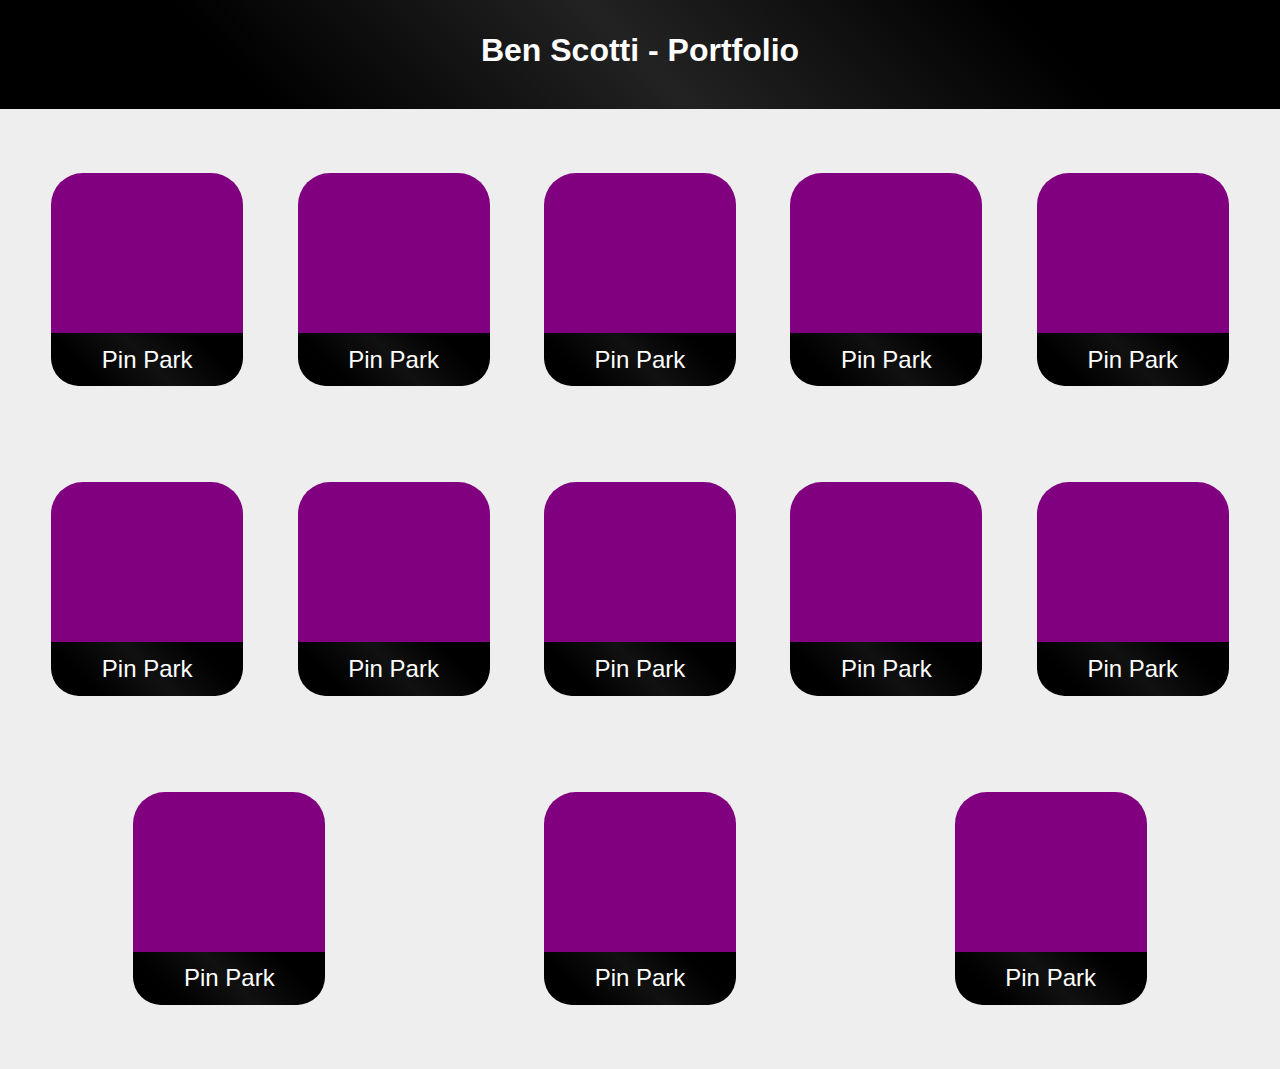
<file: index.html>
<!DOCTYPE html>

<html>

    <head>
        <title>Portfolio</title>
        <link rel="stylesheet" href="styles.css">
        <script src=""></script>
    </head>

    <body>
        <nav>
            <span>Ben Scotti - Portfolio</span>
        </nav>
        <div class="grid">

            <div class="project-box">
                <div class="project-title-box">
                    <span class="project-title">Pin Park</span>
                </div>
            </div>
            
            <div class="project-box">
                <div class="project-title-box">
                    <span class="project-title">Pin Park</span>
                </div>
            </div>

            <div class="project-box">
                <div class="project-title-box">
                    <span class="project-title">Pin Park</span>
                </div>
            </div>

            <div class="project-box">
                <div class="project-title-box">
                    <span class="project-title">Pin Park</span>
                </div>
            </div>

            <div class="project-box">
                <div class="project-title-box">
                    <span class="project-title">Pin Park</span>
                </div>
            </div>

            <div class="project-box">
                <div class="project-title-box">
                    <span class="project-title">Pin Park</span>
                </div>
            </div>

            <div class="project-box">
                <div class="project-title-box">
                    <span class="project-title">Pin Park</span>
                </div>
            </div>

            <div class="project-box">
                <div class="project-title-box">
                    <span class="project-title">Pin Park</span>
                </div>
            </div>

            <div class="project-box">
                <div class="project-title-box">
                    <span class="project-title">Pin Park</span>
                </div>
            </div>

            <div class="project-box">
                <div class="project-title-box">
                    <span class="project-title">Pin Park</span>
                </div>
            </div>

            <div class="project-box">
                <div class="project-title-box">
                    <span class="project-title">Pin Park</span>
                </div>
            </div>

            <div class="project-box">
                <div class="project-title-box">
                    <span class="project-title">Pin Park</span>
                </div>
            </div>

            <div class="project-box">
                <div class="project-title-box">
                    <span class="project-title">Pin Park</span>
                </div>
            </div>

        </div>
    </body>

</html>
</file>
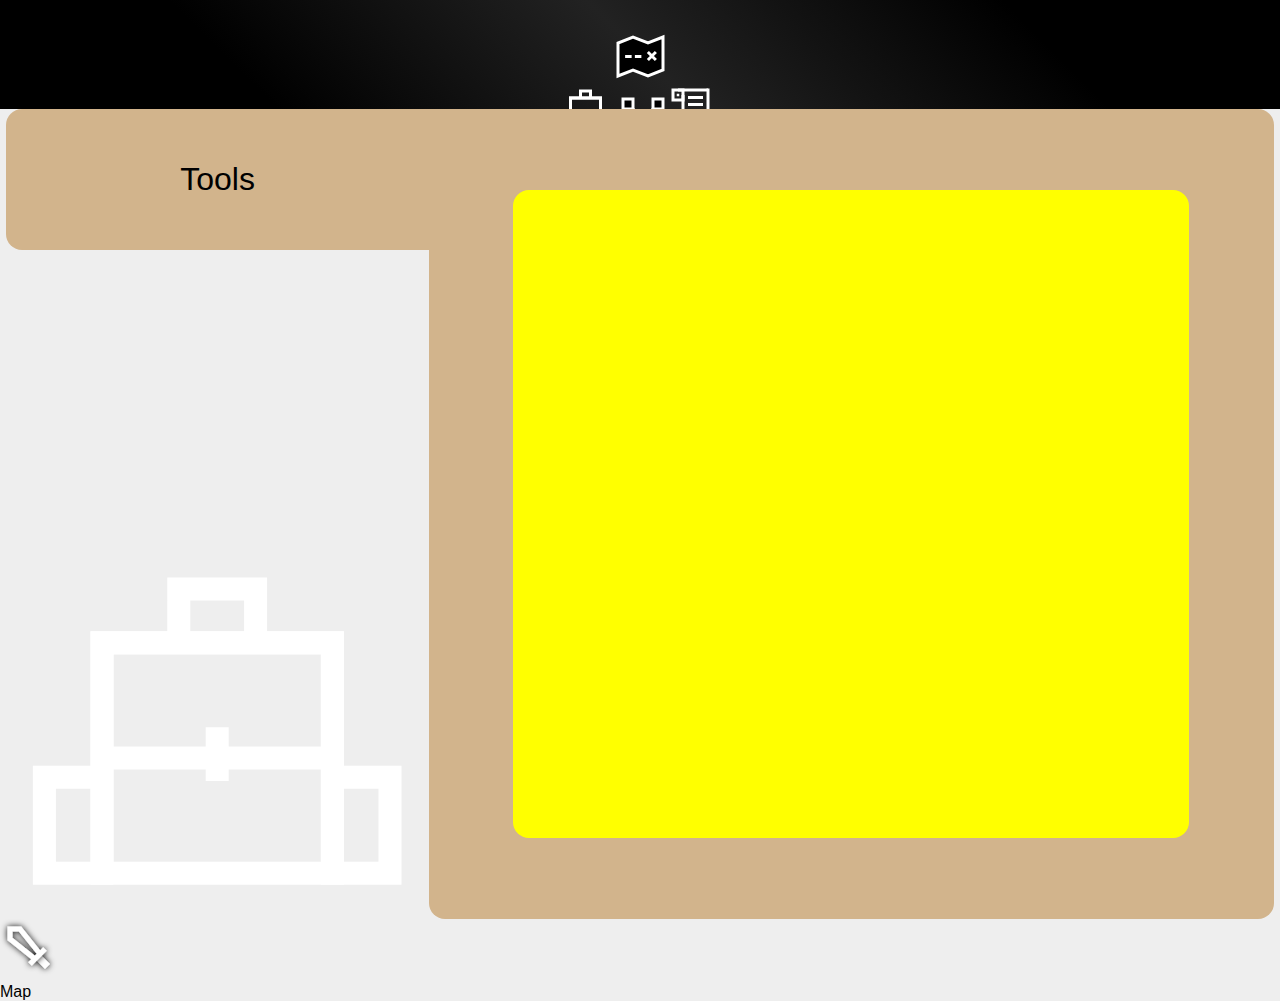
<file: inventory.html>
<!DOCTYPE html>
<html lang="en">
<head>
    <meta charset="UTF-8">
    <link rel="stylesheet" href="styles.css">
    <link rel="stylesheet" href="inventory.css">
    <!-- <script defer src="boxBuilder.js"></script> -->
    <script src="builders.js" defer></script>
    <meta name="viewport" content="width=device-width, initial-scale=1.0">
    <title>Inventory</title>
</head>
<body>

    <nav id="nav"></nav>

    <main>

        <section id="display">

            <div id="label">
                <span>Tools</span>
            </div>

            <svg id="backpack" viewBox="0 0 55 49" stroke-width="3" stroke="#fff" fill="none">
                
                <rect width="30" height="30" x="12.5" y="13" />
                <rect width="30" height="15" x="12.5" y="13" />
                <rect width="7.5" height="12.5" x="5" y="30.5" />
                <rect width="7.5" height="12.5" x="42.5" y="30.5" />

                <path d="M22.5 13 V6 H32.5 V13 M27.5 24 V31" />
            </svg>
        </section>

        <section id="inventory" >
            <section id="content"></section>
        </section>

    </main>

        <svg id="cursor" width="60" height="60" stroke="#fff" fill="#00000000">
            <!-- <path stroke="#00000080" stroke-width="7" d="M35 40 L10 20 L10 10 L20 10 L40 35Z"/>
            <path stroke="#00000080" stroke-width="7.5" d="M29.25 45.75 L45.75 29.25"/>
            <path stroke="#00000080" stroke-width="9" d="M37.5 37.5 L48.25 48.25"/> -->

            <path stroke-width="7" d="M37.5 37.5 L47.5 47.5" filter="url(#f1)"/>
            <path stroke-width="5" d="M35 40 L10 20 L10 10 L20 10 L40 35Z M30 45 L45 30" filter="url(#f1)"/>
            <defs>
                <filter id="f1" x="-60" y="-60" width="120" height="120">
                    <feOffset in="SourceAlpha" dx="0" dy="0" />
                    <feGaussianBlur stdDeviation="3" />
                    <feBlend in="SourceGraphic" in2="blurOut" />
                </filter>
            </defs>
        </svg>
        <div id="tooltip" class="tooltip">Map</div>
    
</body>
</html>
</file>
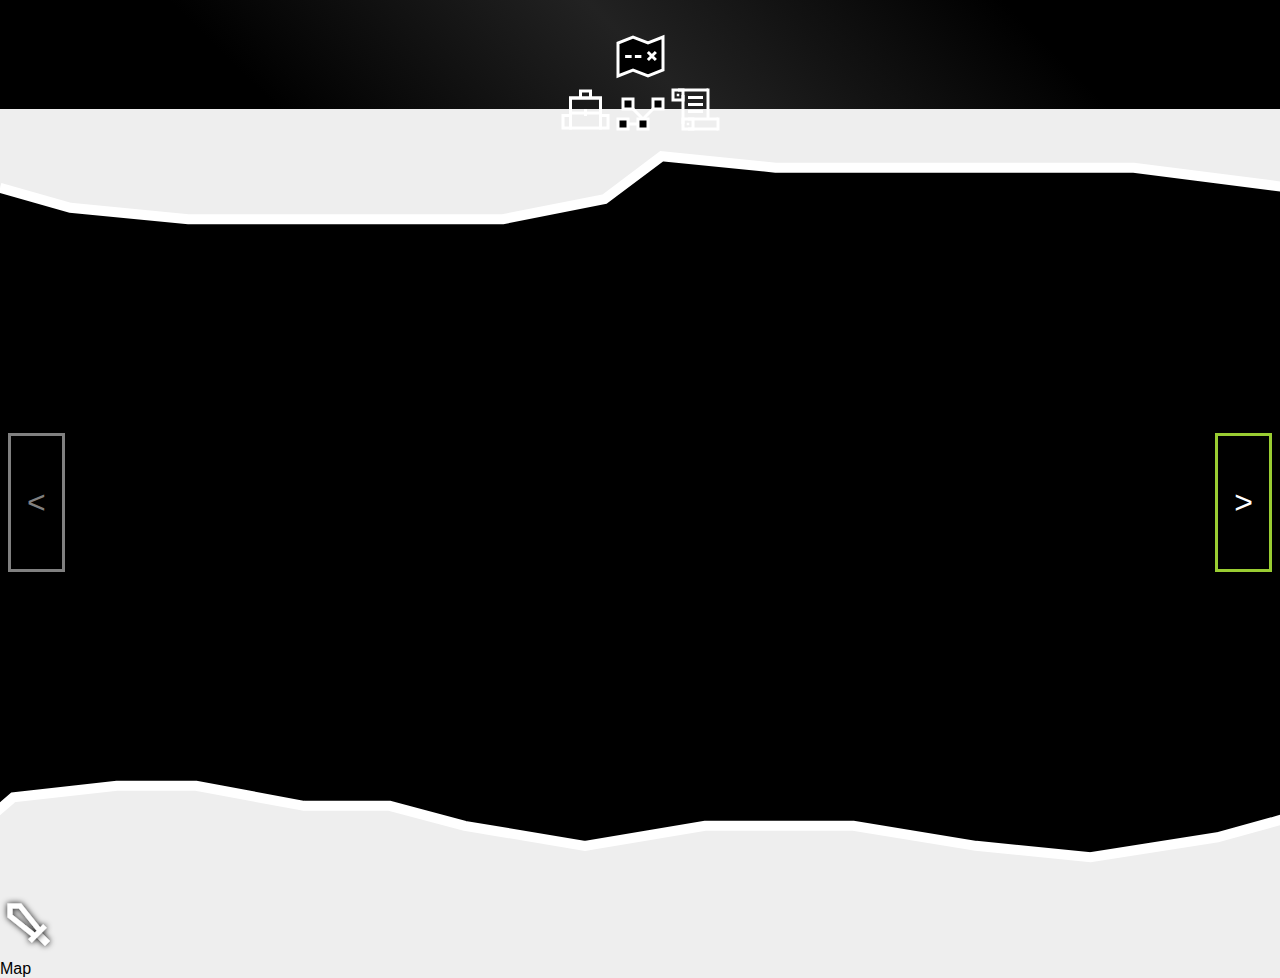
<file: map.html>
<!DOCTYPE html>
<html lang="en">
<head>
    <meta charset="UTF-8">
    <link rel="stylesheet" href="styles.css">
    <link rel="stylesheet" href="map.css">
    <script src="builders.js" defer></script>
    <script src="boxBuilder.js" defer></script>
    <script src="map.js" defer></script>
    <meta name="viewport" content="width=device-width, initial-scale=1.0">
    <title>Map</title>
    <link rel="shortcut icon" href="icon.svg" type="image/x-icon">
</head>
<body>

    <nav id="nav"></nav>

    <main>

        <svg id="Map-Background" stroke="white" stroke-width="10">

            <path d="M0 100 h25 l 10 10 l 10 -10" />
            
        </svg>

        <div id="backwards" class="arrow disabled"><</div>

        <div id="forwards" class="arrow">></div>
        
    </main>

        <svg id="cursor" width="60" height="60" stroke="#fff" fill="#00000000">

            <path stroke-width="7" d="M37.5 37.5 L47.5 47.5" filter="url(#f1)"/>
            <path stroke-width="5" d="M35 40 L10 20 L10 10 L20 10 L40 35Z M30 45 L45 30" filter="url(#f1)"/>
            <defs>
                <filter id="f1" x="-60" y="-60" width="120" height="120">
                    <feOffset in="SourceAlpha" dx="0" dy="0" />
                    <feGaussianBlur stdDeviation="3" />
                    <feBlend in="SourceGraphic" in2="blurOut" />
                </filter>
            </defs>
        </svg>
        <div id="tooltip" class="tooltip">Map</div>
    
</body>
</html>
</file>
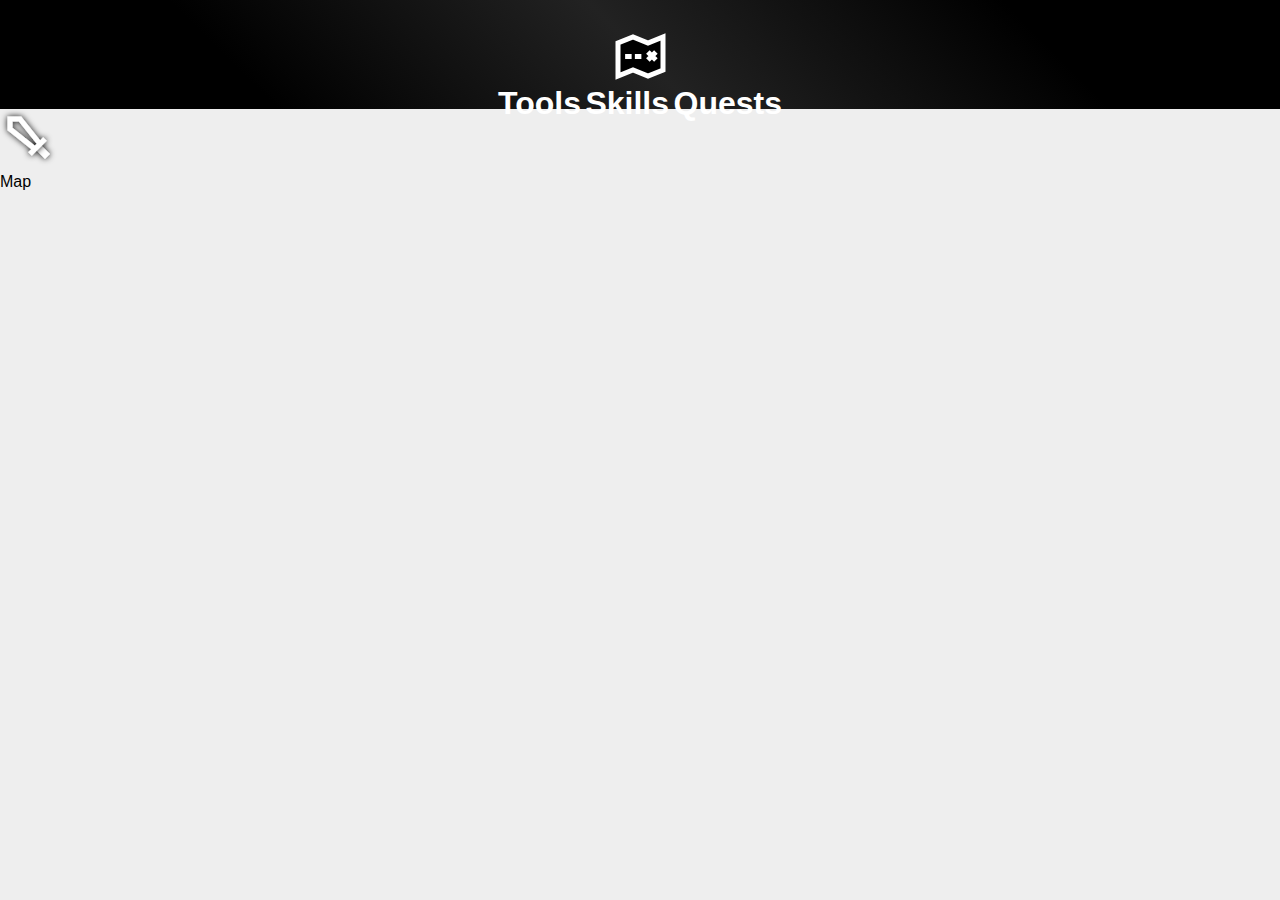
<file: quests.html>
<!DOCTYPE html>
<html lang="en">
<head>
    <meta charset="UTF-8">
    <link rel="stylesheet" href="styles.css">
    <script defer src="boxBuilder.js"></script>
    <meta name="viewport" content="width=device-width, initial-scale=1.0">
    <title>Quests</title>
</head>
<body>

    <nav id="nav">
        <div id="nav-container">

            <!-- Road Map with my learning journey -->
            <svg name="map" class="inter" width="55" height="49" stroke="currentColor">
                <!------------------------Map--------------------------------------------------------Dash_1--------------------Dash_2--------------------X-------------------------------------------->
                <path stroke-width="5" d="M5 11 L5 44 L20 38 L35 44 L50 38 L50 5 L35 11 L20 5 L5 11Z M12.125 24.5 L18.625 24.5 M21.875 24.5 L28.375 24.5 M34.875 20 L42.875 28 M34.875 28 L42.875 20"/>
            </svg>
            <div>
            <!-- Software I am familiar with displayed in inventory system?-->
            <span name="inventory" class="inter">Tools</span>

            <!-- Languages I know and other things I know in a skill tree map -->
            <span name="skills" class="inter">Skills</span>

            <!-- Projects -->
            <span name="quests" class="inter" >Quests</span>
        </div>
        <spacer></spacer>
        </div>
    </nav>

        <svg id="cursor" width="60" height="60" stroke="#fff" fill="#00000000">
            <!-- <path stroke="#00000080" stroke-width="7" d="M35 40 L10 20 L10 10 L20 10 L40 35Z"/>
            <path stroke="#00000080" stroke-width="7.5" d="M29.25 45.75 L45.75 29.25"/>
            <path stroke="#00000080" stroke-width="9" d="M37.5 37.5 L48.25 48.25"/> -->

            <path stroke-width="7" d="M37.5 37.5 L47.5 47.5" filter="url(#f1)"/>
            <path stroke-width="5" d="M35 40 L10 20 L10 10 L20 10 L40 35Z M30 45 L45 30" filter="url(#f1)"/>
            <defs>
                <filter id="f1" x="-60" y="-60" width="120" height="120">
                    <feOffset in="SourceAlpha" dx="0" dy="0" />
                    <feGaussianBlur stdDeviation="3" />
                    <feBlend in="SourceGraphic" in2="blurOut" />
                </filter>
            </defs>
        </svg>
        <div id="tooltip" class="tooltip">Map</div>
    
</body>
</html>
</file>
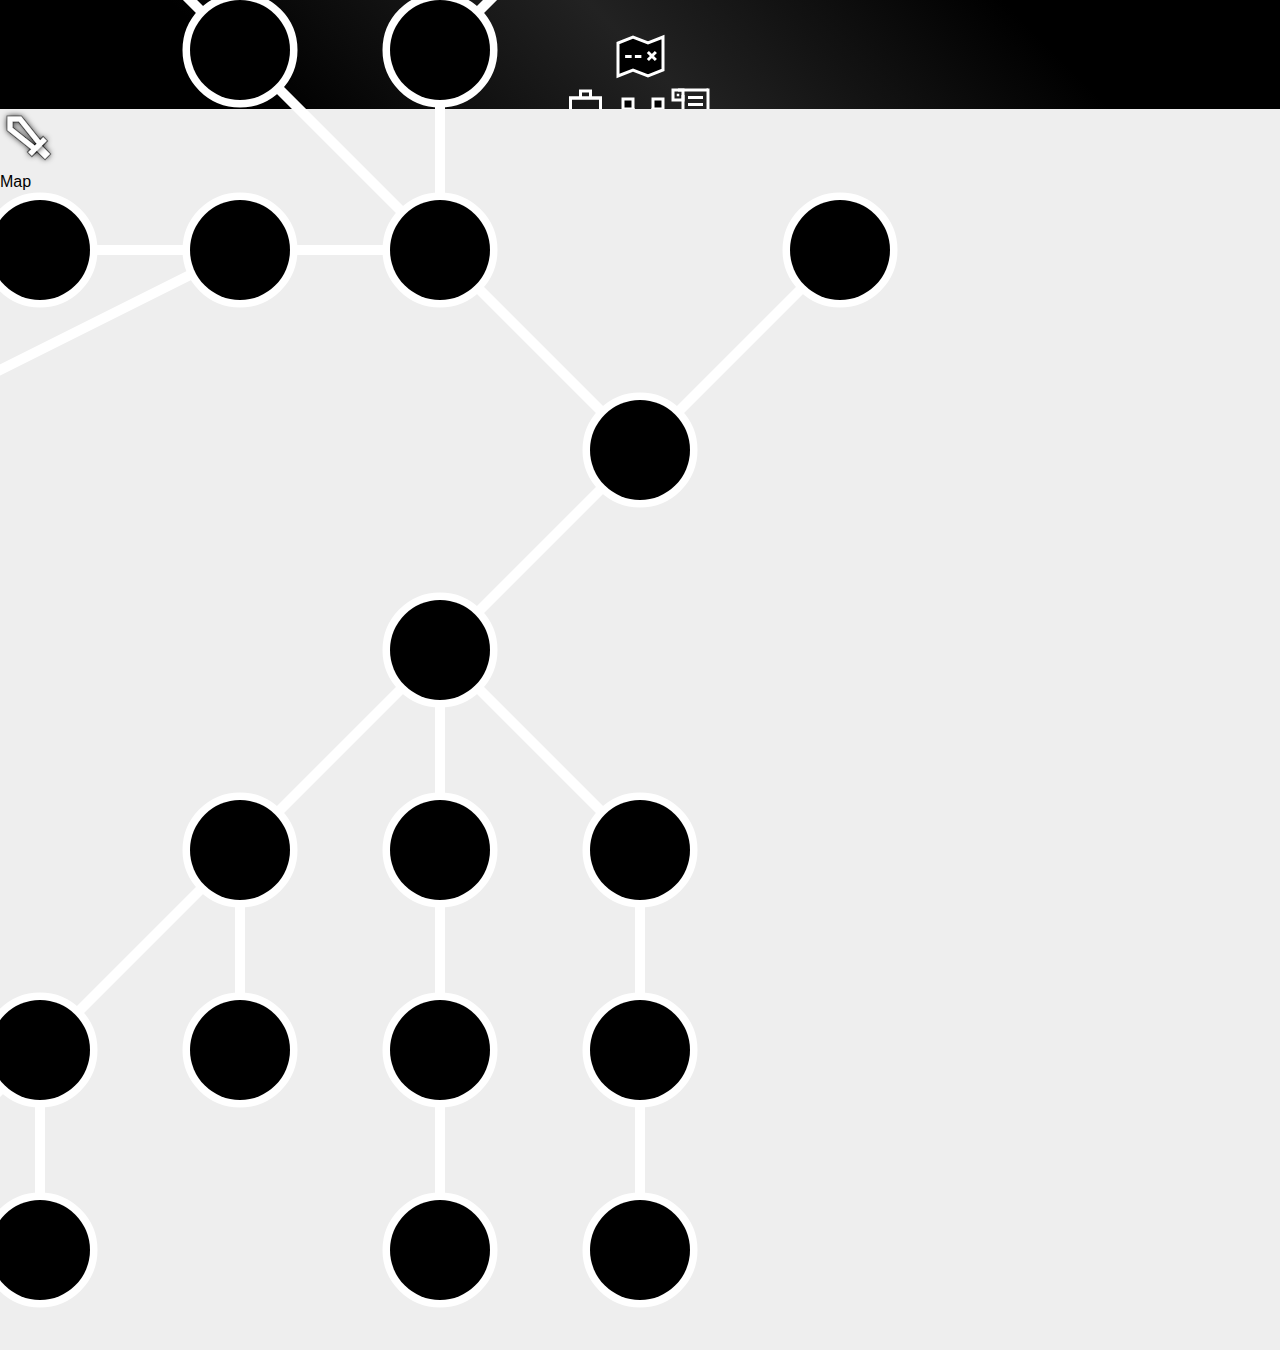
<file: skills.html>
<!DOCTYPE html>
<html lang="en">
<head>
    <meta charset="UTF-8">
    <link rel="stylesheet" href="styles.css">
    <link rel="stylesheet" href="skillTree.css">
    <script defer src="skillTree.js"></script>
    <script src="builders.js" defer></script>
    <script src="boxBuilder.js" defer></script>
    <meta name="viewport" content="width=device-width, initial-scale=1.0">
    <title>Skills</title>
</head>
<body>

    <nav id="nav"></nav>
    
    <canvas id="canvas"></canvas>

        <svg id="cursor" width="60" height="60" stroke="#fff" fill="#00000000">
            <path stroke="#00000080" stroke-width="7" d="M35 40 L10 20 L10 10 L20 10 L40 35Z"/>
            <path stroke="#00000080" stroke-width="7.5" d="M29.25 45.75 L45.75 29.25"/>
            <path stroke="#00000080" stroke-width="9" d="M37.5 37.5 L48.25 48.25"/>

            <path stroke-width="7" d="M37.5 37.5 L47.5 47.5" filter="url(#f1)"/>
            <path stroke-width="5" d="M35 40 L10 20 L10 10 L20 10 L40 35Z M30 45 L45 30" filter="url(#f1)"/>
            <defs>
                <filter id="f1" x="-60" y="-60" width="120" height="120">
                    <feOffset in="SourceAlpha" dx="0" dy="0" />
                    <feGaussianBlur stdDeviation="3" />
                    <feBlend in="SourceGraphic" in2="blurOut" />
                </filter>
            </defs>
        </svg>
        <div id="tooltip" class="tooltip">Map</div>
    
</body>
</html>
</file>
<file: styles.css>
* {
    padding: 0;
    margin: 0;
    font-family: 'Trebuchet MS', 'Lucida Sans Unicode', 'Lucida Grande', 'Lucida Sans', Arial, sans-serif;
}

body {
    background-color: #eee;
}

nav {
    height: 5vh;
    color: white;
    text-align: center;
    align-items: center;
    padding: 2rem;

    background: linear-gradient(45deg, black 20%, #222 50%, black 80%);
}

nav span {
    font-size: 2rem;
    font-weight: bold;
}

.grid {
    display: flex;
    flex-wrap: wrap;
    gap: 6rem 3rem;
    justify-content: space-around;
    align-items: center;
    padding: 4rem 3rem;
}

.project-box {
    width: 15vw;
    aspect-ratio: 0.9;
    border-radius: 2rem;

    display: flex;
    align-items: end;
    
    background-color: purple;
}

.project-title-box {
    display: flex;
    justify-content: center;
    align-items: center;
    width: 100%;
    height: 25%;
    border-radius: 0 0 1.75rem 1.75rem;

    text-align: center;
    
    background: linear-gradient(45deg, black 20%, #111 50%, black 80%);

    transition: scale 0.5s, rotate 0.5s, border-radius 0.5s;
}

.project-title {
    color: white;
    font-size: 1.5rem;
}

.project-box:hover {

    .project-title-box {
        scale: 1.3;
        border-radius: 1.75rem;
        rotate: 1deg;
    }

}
</file>
<file: inventory.css>
* {
    cursor: auto;
}

main {
    display: flex;
    justify-content: center;
    align-items: center;
}

#display {
    position: relative;
    width: 33vw;
    height: 90vh;
}

#display *:not(rect) {
    width: 100%;
    text-align: center;
}

#backpack {
    position: absolute;
    bottom: 0;
}

#label {
    position: absolute;
    top: 0;
    aspect-ratio: 3;
    background-color: tan;
    border-radius: 1rem 0 0 1rem;
    display: flex;

    align-items: center;
    font-size: xx-large;
}

#inventory {
    width: 66vw;
    height: 90vh;
    background-color: tan;
    border-radius: 0 1rem 1rem 1rem;
    display: flex;
}

#content {
    width: 80%;
    height: 80%;
    background-color: yellow;
    border-radius: 1rem;
    margin: auto;
    align-items: center;
}
</file>
<file: map.css>
body {
    height: 100vh;
}

main {

    height: calc(100% - (49px + 4rem));
    position: relative;

    display: flex;
    justify-content: space-between;
    align-items: center;

}

main svg {
    position: absolute;
    width: 100%;
    height: 100%;
    top: 0;
    left: 0;
    z-index: -1;
}

.arrow {

    color: white;
    font-size: xx-large;

    width: fit-content;

    padding: 3rem 1rem;
    margin: 0.5rem;
    background-color: black;
    border: 3px solid yellowgreen;
    box-shadow: black 0 0 10px;

    transition: transform 0.5s;
}

#forwards {
    transform-origin: right;
}

#backwards {
    transform-origin: left;
}

.arrow:not(.disabled):hover {

    transform: scale(1.25);

}

.disabled {

    color: gray;
    border: 3px solid gray;

}
</file>
<file: skillTree.css>
* {
    cursor: default;
}

body {
    height: 100vh;
    /* overflow: hidden; */
    overflow: visible;
}

nav {
    overflow: hidden;
    z-index: 10;
}

.skill {
    width: 100px;
    height: 100px;
    display: block;
    position: absolute;
    top: calc(50% - 50px);
    left: calc(50% - 50px);
}

canvas {
    position: absolute;
    overflow: visible;
    top: 0;
}
</file>
